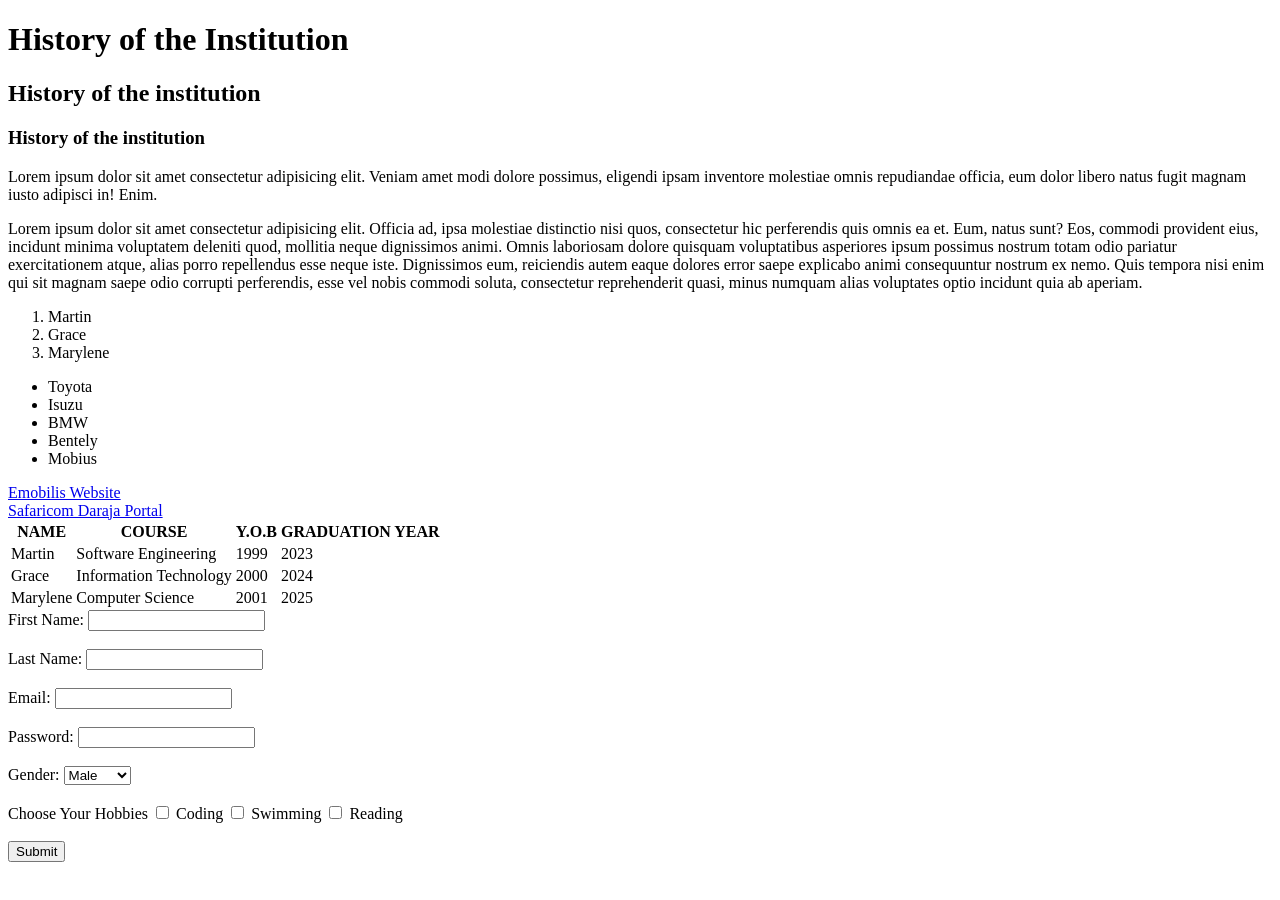
<file: index.html>
<!DOCTYPE html>
<html lang="en">
<head>
    <meta charset="UTF-8">
    <meta name="viewport" content="width=device-width, initial-scale=1.0">
    <title>Home-My School Website</title>
</head>
<body>
    <h1>History of the Institution</h1>
    <h2>History of the institution</h2>
    <h3>History of the institution</h3>
    <p>Lorem ipsum dolor sit amet consectetur adipisicing elit.
         Veniam amet modi dolore possimus, eligendi ipsam inventore molestiae omnis repudiandae officia, eum dolor libero natus fugit magnam iusto adipisci in! Enim.</p>
         <p>Lorem ipsum dolor sit amet consectetur adipisicing elit.
             Officia ad, ipsa molestiae distinctio nisi quos, consectetur hic perferendis quis omnis ea et.
              Eum, natus sunt? Eos, commodi provident eius, incidunt minima voluptatem deleniti quod, mollitia neque dignissimos animi.
               Omnis laboriosam dolore quisquam voluptatibus asperiores ipsum possimus nostrum totam odio pariatur exercitationem atque, alias porro repellendus esse neque iste. 
               Dignissimos eum, reiciendis autem eaque dolores error saepe explicabo animi consequuntur nostrum ex nemo. 
               Quis tempora nisi enim qui sit magnam saepe odio corrupti perferendis, esse vel nobis commodi soluta, consectetur reprehenderit quasi, minus numquam alias voluptates optio incidunt quia ab aperiam.</p>
               
                <ol>
                    <li>Martin</li>
                    <li>Grace</li>
                    <li>Marylene</li>
                </ol>
               <ul>
                <li>Toyota</li>
                <li>Isuzu</li>
                <li>BMW</li>
                <li>Bentely</li>
                <li>Mobius</li>
               </ul>
               <a href="https://emobilis.ac.ke" target="_blank">Emobilis  Website</a>
               <br>
               <a href="https://developer.safaricom.co.ke" target="_blank">Safaricom Daraja Portal</a>
               <table>
                <thead>
                    <tr>
                        <th>NAME</th>
                        <th>COURSE</th>
                        <th>Y.O.B</th>
                        <th>GRADUATION YEAR</th>
                        
                </tr>
            </thead>
            <tbody>
                <tr>
                    <td>Martin</td>
                    <td>Software Engineering</td>
                    <td>1999</td>
                    <td>2023</td>
                </tr>
                <tr>
                    <td>Grace</td>
                    <td>Information Technology</td>
                    <td>2000</td>
                    <td>2024</td>
                </tr>
                <tr>
                    <td>Marylene</td>
                    <td>Computer Science</td>
                    <td>2001</td>
                    <td>2025</td>
                </tr>
            </tbody>
             </table>
             <form action="">
                <label for="firstName"> First Name:</label>
                <input type="text" id="firstname" name="firstname">
                <br>
                <br>
                <label for="lastname"> Last Name:</label>
                <input type="text" id="lastname" name="lastname">
                <br>
                <br>
                <label for="email">Email:</label>
                <input type="email" id="email" name="email">
                <br>
                <br>
                <label for="password">Password:</label>
                <input type="password" id="password" name="password">
                <br>
                <br>
                <label for="Gender">Gender:</label>
                <select name="gender" id="gender">
                    <option value="male">Male</option>
                    <option value="female">Female</option>
                </select>
                <br>
                <br>
                <label for="">Choose Your Hobbies</label>
                <input type="checkbox" id="coding" name="hobby" value="coding">
                <label for="coding">Coding</label>
                <input type="checkbox"id="swimming"name="hobby" value="swimming">
                <label for="swimming">Swimming</label>
                <input type="checkbox"id="reading"name="hobby" value="reading">
                <label for="reading">Reading</label>
                
                <br>
                <br>
                <button type="submit">Submit</button>
             </form>
    



















</body>
</html>
</file>
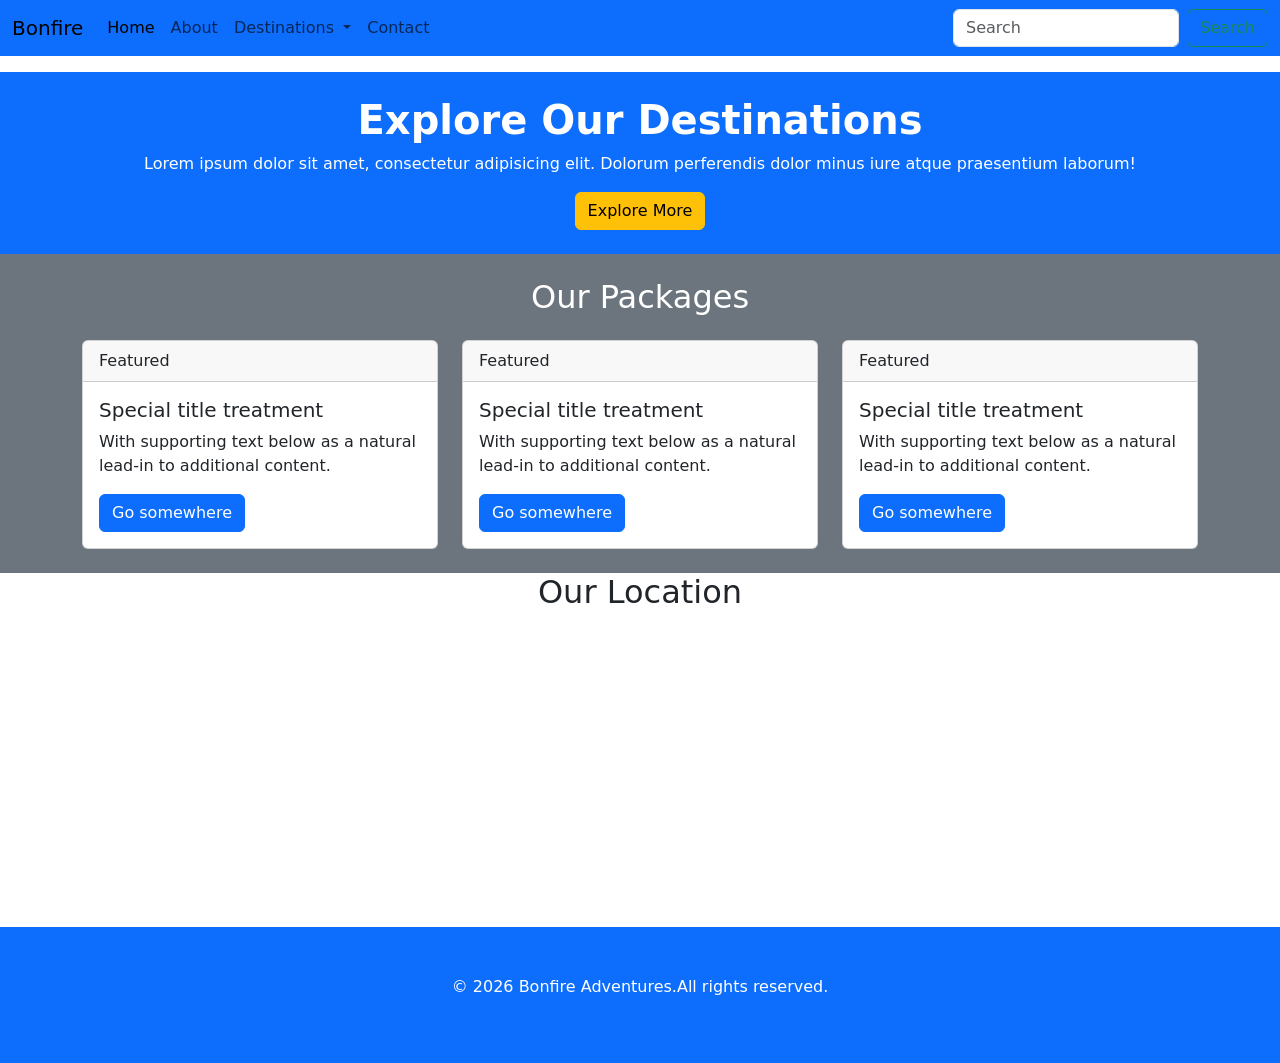
<file: bootstrap.html>
<!doctype html>
<html lang="en">
  <head>
    <meta charset="UTF-8" />
    <meta name="viewport" content="width=device-width, initial-scale=1.0" />
    <title>Bonfire</title>
    <link
      rel="stylesheet"
      href="https://cdn.jsdelivr.net/npm/bootstrap@5.3.8/dist/css/bootstrap.min.css"
    />
  </head>
  <body>
    <nav class="navbar navbar-expand-lg bg-primary">
      <div class="container-fluid">
        <a class="navbar-brand" href="#">Bonfire</a>
        <button
          class="navbar-toggler"
          type="button"
          data-bs-toggle="collapse"
          data-bs-target="#navbarSupportedContent"
          aria-controls="navbarSupportedContent"
          aria-expanded="false"
          aria-label="Toggle navigation"
        >
          <span class="navbar-toggler-icon"></span>
        </button>
        <div class="collapse navbar-collapse" id="navbarSupportedContent">
          <ul class="navbar-nav me-auto mb-2 mb-lg-0">
            <li class="nav-item">
              <a class="nav-link active" aria-current="page" href="home.html">Home</a>
            </li>
            <li class="nav-item">
              <a class="nav-link" href="about.html">About</a>
            </li>
            <li class="nav-item dropdown">
              <a
                class="nav-link dropdown-toggle"
                href="#"
                role="button"
                data-bs-toggle="dropdown"
                aria-expanded="false"
              >
                Destinations
              </a>
              <ul class="dropdown-menu">
                <li><a class="dropdown-item" href="#">Uhuru park</a></li>
                <li><a class="dropdown-item" href="#">Zanzibar</a></li>
                <li><hr class="dropdown-divider" /></li>
                <li><a class="dropdown-item" href="#">Maasai mara</a></li>
              </ul>
            </li>
            <li class="nav-item">
              <a class="nav-link" href="contact.html">Contact</a>
            </li>
          </ul>
          <form class="d-flex" role="search">
            <input
              class="form-control me-2"
              type="search"
              placeholder="Search"
              aria-label="Search"
            />
            <button class="btn btn-outline-success" type="submit">
              Search
            </button>
          </form>
        </div>
      </div>
    </nav>
    <!-- hero section -->
    <section class="bg-primary text-center mt-3 text-white py-4">
      <div class="container">
        <h1 class="fw-bold">Explore Our Destinations</h1>
        <p>
          Lorem ipsum dolor sit amet, consectetur adipisicing elit. Dolorum
          perferendis dolor minus iure atque praesentium laborum!
        </p>
        <a href="" class="btn btn-warning">Explore More</a>
      </div>
    </section>
    <!-- main section -->
    <section class="bg-secondary py-4">
      <div class="container">
        <h2 class="text-center text-white mb-4">Our Packages</h2>
        <div class="row">
          <div class="col-md-4">
            <div class="card">
              <div class="card-header">Featured</div>
              <div class="card-body">
                <h5 class="card-title">Special title treatment</h5>
                <p class="card-text">
                  With supporting text below as a natural lead-in to additional
                  content.
                </p>
                <a href="#" class="btn btn-primary">Go somewhere</a>
              </div>
            </div>
          </div>
          <div class="col-md-4">
            <div class="card">
              <div class="card-header">Featured</div>
              <div class="card-body">
                <h5 class="card-title">Special title treatment</h5>
                <p class="card-text">
                  With supporting text below as a natural lead-in to additional
                  content.
                </p>
                <a href="#" class="btn btn-primary">Go somewhere</a>
              </div>
            </div>
          </div>
          <div class="col-md-4">
            <div class="card">
              <div class="card-header">Featured</div>
              <div class="card-body">
                <h5 class="card-title">Special title treatment</h5>
                <p class="card-text">
                  With supporting text below as a natural lead-in to additional
                  content.
                </p>
                <a href="#" class="btn btn-primary">Go somewhere</a>
              </div>
            </div>
          </div>
        </div>
      </div>
    </section>
    <!-- google map -->
     <section class="container text-center">
        <div>
            <h2>Our Location</h2>
            <iframe src="https://www.google.com/maps/embed?pb=!1m18!1m12!1m3!1d2042786.9672078334!2d33.47677453125!3d-0.006416000000000781!2m3!1f0!2f0!3f0!3m2!1i1024!2i768!4f13.1!3m3!1m2!1s0x182aa9f1efed77e9%3A0xb9c8a555cc010ad6!2sMaseno%20University-Kisumu%20Campus!5e0!3m2!1sen!2ske!4v1792060307434!5m2!1sen!2ske" width="100%" height="300" style="border:0;" allowfullscreen="" loading="lazy" referrerpolicy="strict-origin-when-cross-origin"></iframe>
        </div>
     </section>
     <!-- footer -->
      <footer class="bg-primary text-white text-center py-5">
        <p>&copy; 2026 Bonfire Adventures.All rights reserved.</p>
      </footer>

    <script
      src="https://cdn.jsdelivr.net/npm/bootstrap@5.3.8/dist/js/bootstrap.min.js"
      integrity="sha384-G/EV+4j2dNv+tEPo3++6LCgdCROaejBqfUeNjuKAiuXbjrxilcCdDz6ZAVfHWe1Y"
      crossorigin="anonymous"
    ></script>
  </body>
</html>
</file>
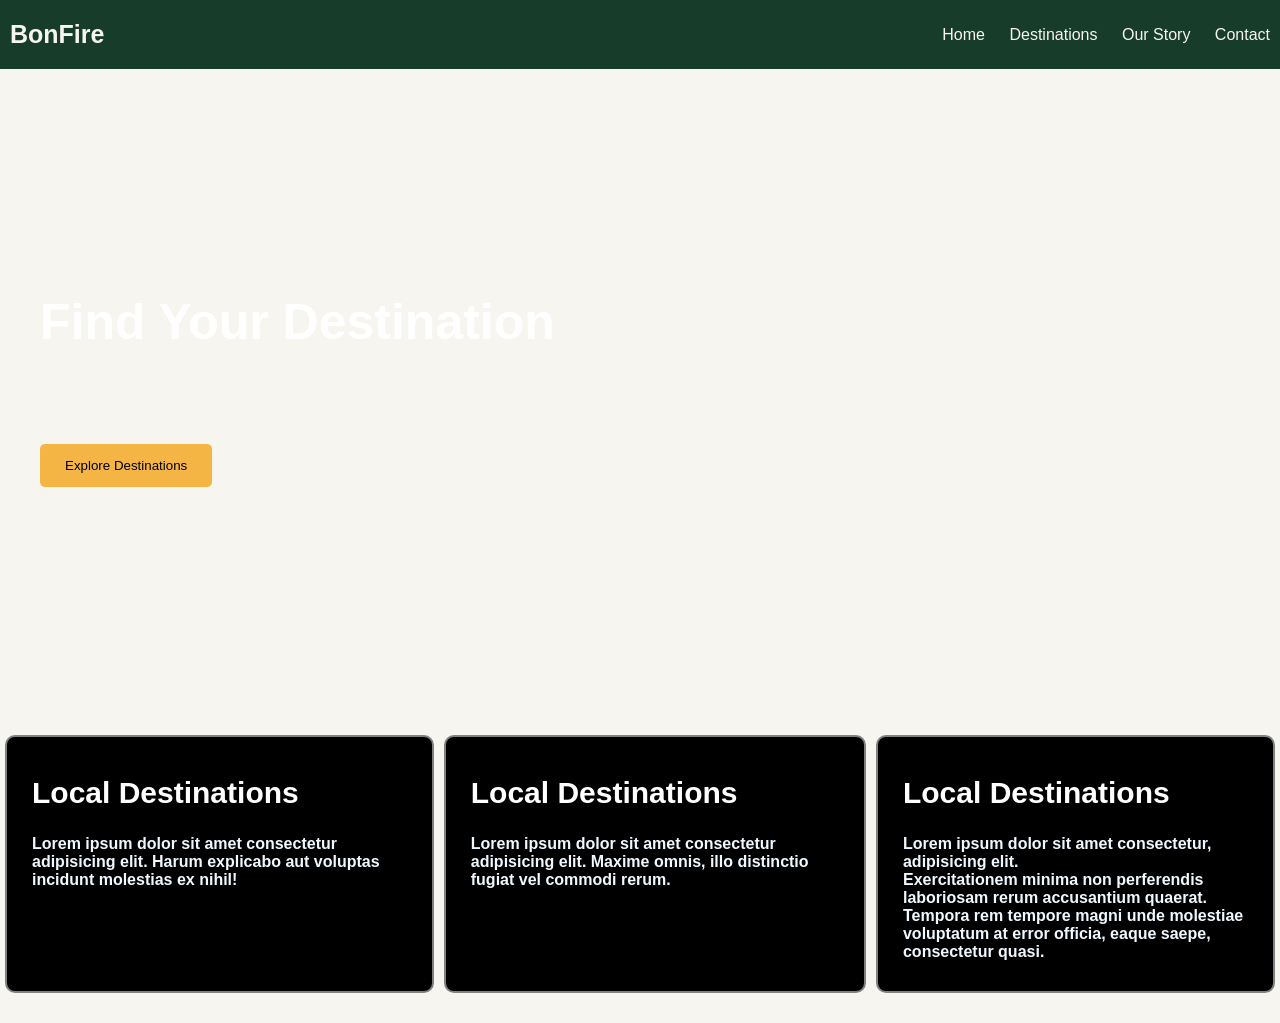
<file: home.html>
<!DOCTYPE html>
<html lang="en">
<head>
    <meta charset="UTF-8">
    <meta name="viewport" content="width=device-width, initial-scale=1.0">
    <title>Bornfire | Explore Nature</title>
    <link rel="stylesheet" href="assets/styles.css">
</head>
<body>
<!-- Navigation section -->
  <nav>
    <div class="logo">BonFire</div>
    <div>
        <a href="home.html">Home</a>
        <a href="bootstrap.html"> Destinations</a>
       <a href="">Our Story</a>
       <a href="contact.html">Contact</a>

    </div>
  </nav> 
  <!-- Hero section   -->
   <section class="hero">
    <div>
        <h1>Find Your Destination</h1>
        <p>Lorem ipsum dolor sit amet consectetur, adipisicing elit.
            Iure odit in earum quasi ex at maxime!</p>
        <button>Explore Destinations</button>
    </div>
   </section>
   <br>
   <br>
   <section class="columns">
    <div class="column">
        <h2>Local Destinations</h2>
        <p>Lorem ipsum dolor sit amet consectetur adipisicing elit. Harum explicabo aut voluptas incidunt molestias ex nihil!</p>

    </div>
    <div class="column">
        <h2>Local Destinations</h2>
        <p>Lorem ipsum dolor sit amet consectetur adipisicing elit. Maxime omnis, illo distinctio fugiat vel commodi rerum.</p>
    </div>
    <div class="column">
        <h2>Local Destinations</h2>
        <p>Lorem ipsum dolor sit amet consectetur, adipisicing elit.<br>
            Exercitationem minima non perferendis laboriosam rerum accusantium quaerat. <br>
            Tempora rem tempore magni unde molestiae voluptatum at error officia,
             eaque saepe, consectetur quasi.</p>
    </div>
   </section>
    
</body>
</html>
</file>
<file: assets/styles.css>
body{
    margin:0;
    font-family:Arial, Helvetica, sans-serif;
    background-color:#f7f5ef;
    color:#262626;
}
html{
    scroll-behavior:smooth;
}
nav{
    display:flex;
    justify-content:space-between;
    align-items:center;
    background-color:#173d2a;
    padding:20px 10px;
}
.logo{
    color:#f7f5ef;
    font-size:25px;
    font-weight:bold;
}
nav a{
    color:#f7f5ef;
    text-decoration:none;
    margin-left:20px;
}
.hero{
    min-height:480px;
    background-image:url("https://images.unsplash.com/photo-1470071459604-3b5ec3a7fe05?q=80&w=1274&auto=format&fit=crop&ixlib=rb-4.1.0&ixid=NHwxMjA3fDA%3D");
    background-size:cover;
    background-position:center;
    display:flex;
    align-items:center;
    padding:60px 40px;
    color:white;
}
.hero h1{
    font-size:50px;
}

.hero p{
    font-size:20px;
    line-height:1.6;
}
.hero button{
    background-color:#f5b544;
    color:black;
    border:none;
    padding:14px 25px;
    border-radius:5px;
    cursor:pointer;
}
.columns{
    display:flex;
     justify-content:space-between;
    
}
.column{
    border:2px solid grey;
    border-radius:10px;
    padding:14px 25px;
    height:50x;
    background-color:black ;
    margin:30px 5px;
}
.column h2{
    font-size:30px;
    font-weight:bold;
    color:white;

}
.column p{
    color:aliceblue;
    font-weight:bold;
}
.column:hover{
    background:red;
    transform:translateY(-5px);

}
/* contact styles */
.hero-contact{
    background-color:#173d2a;
    color:white;
    text-align:center;
    padding:45px 20px;
}
.hero-contact h1{
    font-size:35px;
}
.hero-contact p{
    font-size:17px;
}
.container{
    display:flex;
    gap:40px;
    padding:50px 
}
.container-left ,.container-right{
    background-color:#173d2a;
    padding:20px;
    flex:1;
}
.container-left img{
    width:100%;
    height:500px;
    border-radius:20px;
}


.container-right label{
    display:flex;
    flex-direction:column;
    width:100%;
    font-size:17px;
    padding:0 25px;
    margin-top:20px;
    margin-bottom:7px;
    font-weight:bold;
     color:#f7f5ef;
     font-size:30px;
}
.container-right input, textarea{ 
    width:100%;
    height:40px;
    font-size:17px;
    padding:10px 20px;
    margin:30px 10px;
    border-radius:30px;
    border:none;
    box-shadow:0px 5px 10px 1px rgba(0,0,0,0.5);
    outline:none;
    box-sizing:border-box;

}
.container-right button{
    display:flex;
    background-color:#f5b544;
    color:black;
    border:none;
    padding:10px 35px;
    border-radius:15px;
    cursor:pointer;
    margin:auto;

}
.container-left h2,p {
    font-weight:bold;
    color:#f7f5ef;

}
</file>
